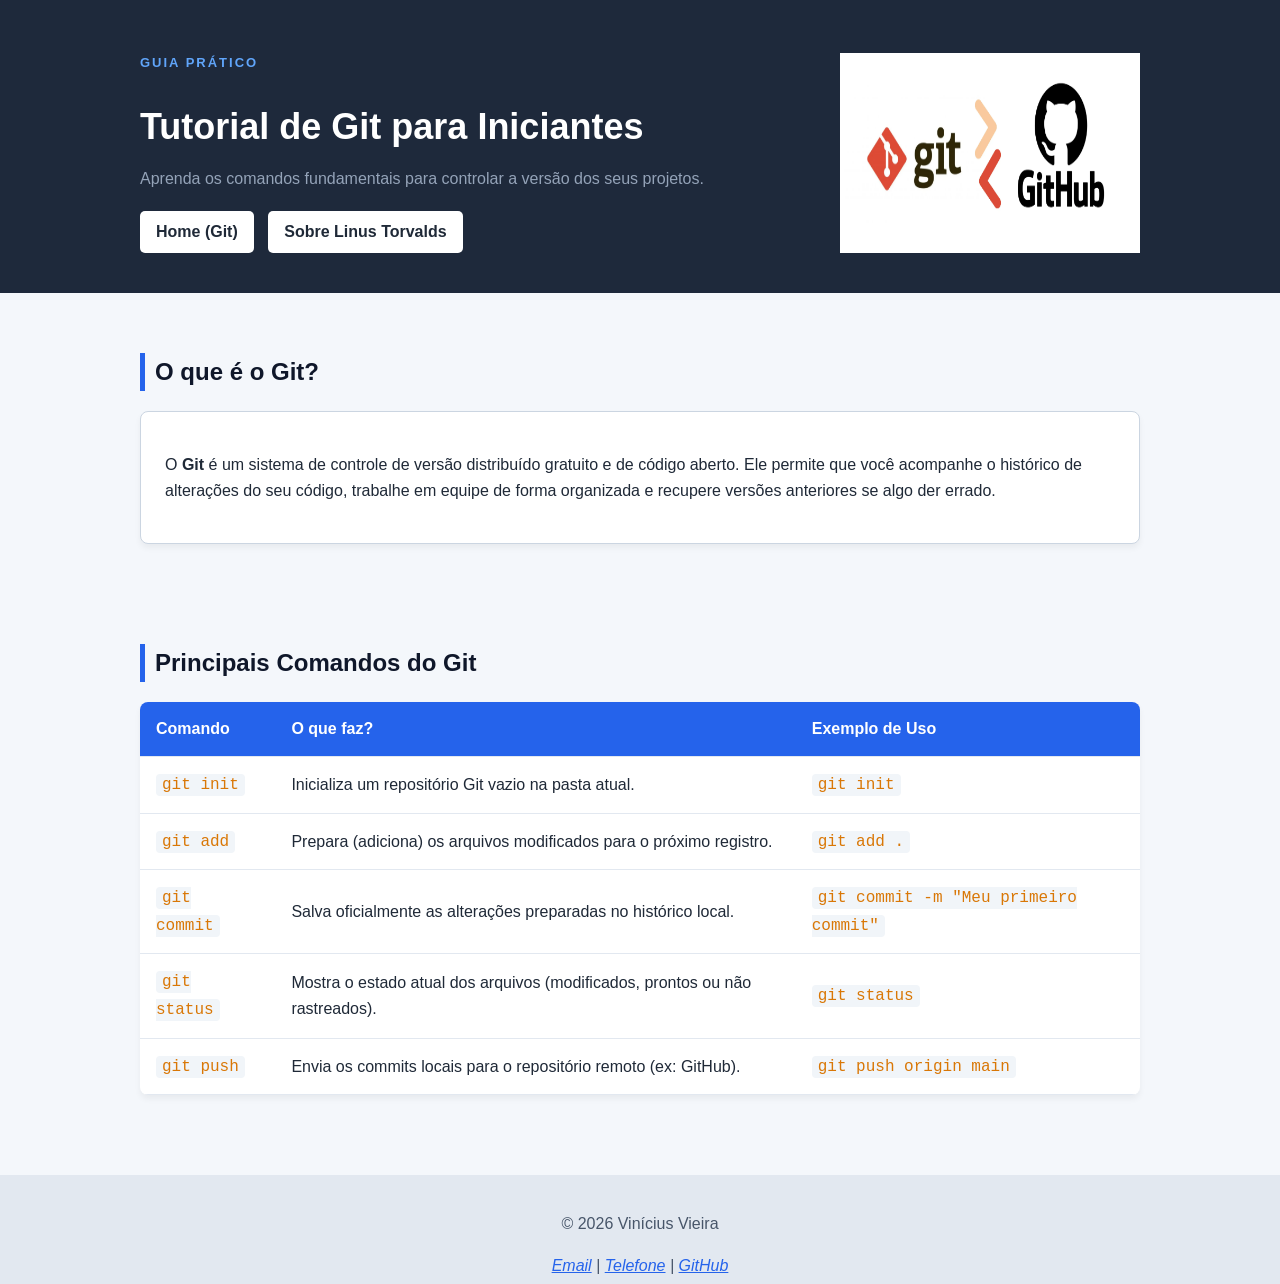
<file: index.html>
<!DOCTYPE html>
<html lang="pt-br">

<head>
    <meta charset="UTF-8">
    <meta name="viewport" content="width=device-width, initial-scale=1.0">
    <title>Tutorial de Git | Guia Iniciante</title>
    <link rel="stylesheet" href="./style/style-index.css">
    <link rel="stylesheet" href="./style/style.css">
</head>

<body>
    <header class="cabecalho">
        <div class="container">

            <img src="./img/git.jpg" alt="Emblema do Git e GitHub" class="imagem-direita1">

            <p class="etiqueta">
                Guia Prático</p>
            <h1>Tutorial de Git para Iniciantes</h1>
            <p class="subtitulo">Aprenda os comandos fundamentais para controlar a versão dos seus projetos.</p>
            <nav class="menu-principal">
                <ul class="menu-list">
                    <li><a class="menu-link" href="index.html">Home (Git)</a></li>
                    <li><a class="menu-link" href="./pages/Linus.html">Sobre Linus Torvalds</a></li>
                </ul>
            </nav>
        </div>
    </header>

    <main>
        <section class="secao">
            <div class="container">
                <h2 class="titulo-secao">O que é o Git?</h2>
                <div class="card">
                    <p>
                        O <strong>Git</strong> é um sistema de controle de versão distribuído gratuito e de código
                        aberto.
                        Ele permite que você acompanhe o histórico de alterações do seu código, trabalhe em equipe de
                        forma organizada e recupere versões anteriores se algo der errado.
                    </p>
                </div>
            </div>
        </section>

        <section class="secao">
            <div class="container">
                <h2 class="titulo-secao">Principais Comandos do Git</h2>

                <table class="tabela-comandos">
                    <thead>
                        <tr>
                            <th>Comando</th>
                            <th>O que faz?</th>
                            <th>Exemplo de Uso</th>
                        </tr>
                    </thead>
                    <tbody>
                        <tr>
                            <td><code>git init</code></td>
                            <td>Inicializa um repositório Git vazio na pasta atual.</td>
                            <td><code>git init</code></td>
                        </tr>
                        <tr>
                            <td><code>git add</code></td>
                            <td>Prepara (adiciona) os arquivos modificados para o próximo registro.</td>
                            <td><code>git add .</code></td>
                        </tr>
                        <tr>
                            <td><code>git commit</code></td>
                            <td>Salva oficialmente as alterações preparadas no histórico local.</td>
                            <td><code>git commit -m "Meu primeiro commit"</code></td>
                        </tr>
                        <tr>
                            <td><code>git status</code></td>
                            <td>Mostra o estado atual dos arquivos (modificados, prontos ou não rastreados).</td>
                            <td><code>git status</code></td>
                        </tr>
                        <tr>
                            <td><code>git push</code></td>
                            <td>Envia os commits locais para o repositório remoto (ex: GitHub).</td>
                            <td><code>git push origin main</code></td>
                        </tr>
                    </tbody>
                </table>
            </div>
        </section>
    </main>

    <footer class="rodape">
        <div class="container">
            <p>&copy; 2026 Vinícius Vieira</p>

            <address>
                <a href="malito:viniciuslimavieira1@gmail.com">Email</a>
                <span> | </span>
                <a href="tel:+5515988111968">Telefone</a>
                <span> | </span>
                <a href="https://github.com/viniciuslimavieira1-dot" target="_blank">GitHub</a>

            </address>
        </div>
    </footer>
</body>

</html>
</file>
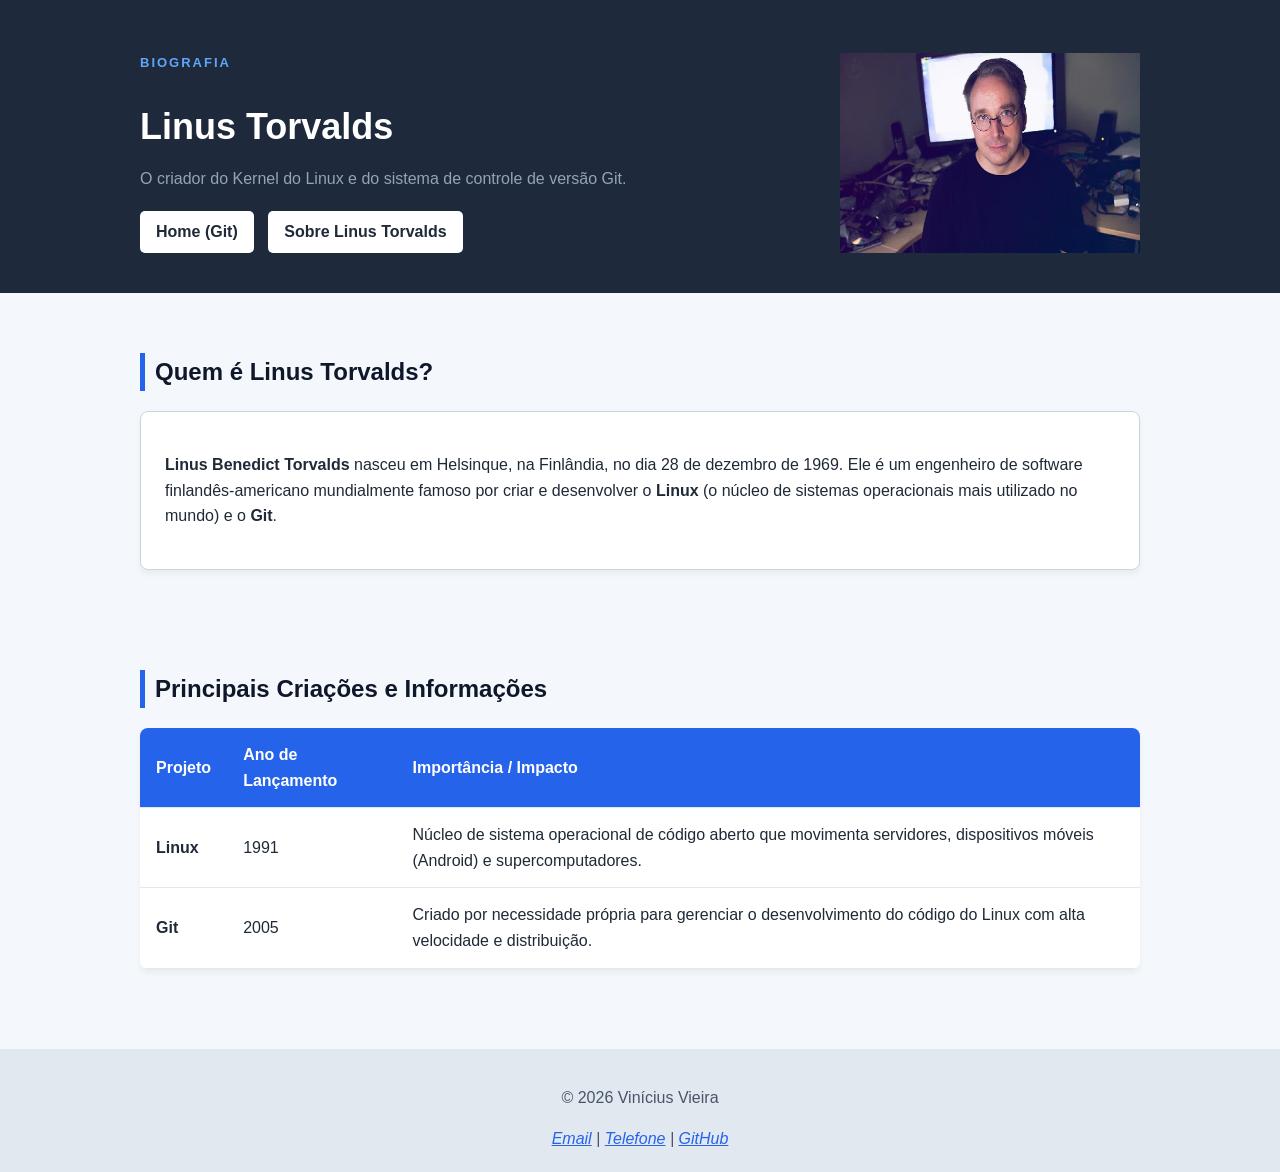
<file: pages/Linus.html>
<!DOCTYPE html>
<html lang="pt-br">

<head>
    <meta charset="UTF-8">
    <meta name="viewport" content="width=device-width, initial-scale=1.0">
    <title>Linus Torvalds | Biografia</title>
    <link rel="stylesheet" href="../style/style-Linus.css">
    <link rel="stylesheet" href="../style/style.css">
</head>

<body>
    <header class="cabecalho">
        <div class="container">
            <img src="../img/linus.jpg" alt="Foto do Linus Torvalds" class="imagem-direita2">
            <p class="etiqueta">Biografia</p>
            <h1>Linus Torvalds</h1>
            <p class="subtitulo">O criador do Kernel do Linux e do sistema de controle de versão Git.</p>
            <nav class="menu-principal">
                <ul class="menu-list">
                    <li><a class="menu-link" href="../index.html">Home (Git)</a></li>
                    <li><a class="menu-link" href="../pages/Linus.html">Sobre Linus Torvalds</a></li>
                </ul>
            </nav>
        </div>
    </header>

    <main>
        <section class="secao">
            <div class="container">
                <h2 class="titulo-secao">Quem é Linus Torvalds?</h2>
                <div class="card">
                    <p>
                        <strong>Linus Benedict Torvalds</strong> nasceu em Helsinque, na Finlândia, no dia 28 de
                        dezembro de 1969.
                        Ele é um engenheiro de software finlandês-americano mundialmente famoso por criar e desenvolver
                        o <strong>Linux</strong> (o núcleo de sistemas operacionais mais utilizado no mundo) e o
                        <strong>Git</strong>.
                    </p>
                </div>
            </div>
        </section>

        <section class="secao">
            <div class="container">
                <h2 class="titulo-secao">Principais Criações e Informações</h2>

                <table class="tabela-comandos">
                    <thead>
                        <tr>
                            <th>Projeto</th>
                            <th>Ano de Lançamento</th>
                            <th>Importância / Impacto</th>
                        </tr>
                    </thead>
                    <tbody>
                        <tr>
                            <td><strong>Linux</strong></td>
                            <td>1991</td>
                            <td>Núcleo de sistema operacional de código aberto que movimenta servidores, dispositivos
                                móveis (Android) e supercomputadores.</td>
                        </tr>
                        <tr>
                            <td><strong>Git</strong></td>
                            <td>2005</td>
                            <td>Criado por necessidade própria para gerenciar o desenvolvimento do código do Linux com
                                alta velocidade e distribuição.</td>
                        </tr>
                    </tbody>
                </table>
            </div>
        </section>
    </main>

    <footer class="rodape">
        <div class="container">
            <p>&copy; 2026 Vinícius Vieira</p>

            <address>
                <a href="malito:viniciuslimavieira1@gmail.com">Email</a>
                <span> | </span>
                <a href="tel:+5515988111968">Telefone</a>
                <span> | </span>
                <a href="https://github.com/viniciuslimavieira1-dot" target="_blank">GitHub</a>

            </address>
        </div>
    </footer>
  
</body>

</html>
</file>
<file: style/style-index.css>
.imagem-direita1{
    float: right;
    margin-left: 15px;
    width: 300px;
    height: 200px;
}
</file>
<file: style/style.css>
* {
box-sizing: border-box;
}

body {
margin: 0;
background-color: #f4f7fb;
color: #1f2937;
font-family: Arial, Helvetica, sans-serif;
font-size: 16px;
line-height: 1.6;
}

h1, h2, h3 {
color: #0f172a;
}

h1 {
font-size: 36px;
margin-bottom: 10px;
}

h2 {
font-size: 24px;
}

a {
color: #2563eb;
}

.container {
width: 90%;
max-width: 1000px;
margin: 0 auto;
}


.cabecalho {
background-color: #1e293b;
color: white;
padding: 40px 0;
}

.cabecalho h1, .cabecalho h2 {
color: white;
}

.etiqueta {
margin-bottom: 5px;
color: #60a5fa;
font-size: 13px;
font-weight: bold;
letter-spacing: 2px;
text-transform: uppercase;
}

.subtitulo {
color: #94a3b8;
margin-top: 0;
}

.menu-list {
margin: 20px 0 0;
padding: 0;
list-style: none;
}

.menu-list li {
display: inline-block;
margin-right: 10px;
}

.menu-link {
display: inline-block;
padding: 8px 16px;
background-color: white;
color: #1f2937;
border-radius: 5px;
text-decoration: none;
font-weight: bold;
}

.menu-link:hover {
background-color: #e2e8f0;
}

.secao {
padding: 40px 0;
}

.titulo-secao {
margin-bottom: 20px;
padding-left: 10px;
border-left: 5px solid #2563eb;
}

.card {
padding: 24px;
background-color: white;
border: 1px solid #cbd5e1;
border-radius: 8px;
box-shadow: 0 4px 6px rgba(0, 0, 0, 0.05);
}

.tabela-comandos {
width: 100%;
border-collapse: collapse;
background-color: white;
border-radius: 8px;
overflow: hidden;
box-shadow: 0 4px 6px rgba(0, 0, 0, 0.05);
}

.tabela-comandos th, .tabela-comandos td {
padding: 14px 16px;
text-align: left;
border-bottom: 1px solid #e2e8f0;
}

.tabela-comandos th {
background-color: #2563eb;
color: white;
}

.tabela-comandos tr:hover {
background-color: #f8fafc;
}

code {
background-color: #f1f5f9;
padding: 2px 6px;
border-radius: 4px;
font-family: monospace;
color: #d97706;
}

.rodape {
background-color: #e2e8f0;
padding: 20px 0;
text-align: center;
margin-top: 40px;
color: #475569;
}
</file>
<file: style/style-Linus.css>
.imagem-direita2 {
    float: right;
    margin-left: 15px;
    width: 300px;
    height: 200px;
}
</file>
